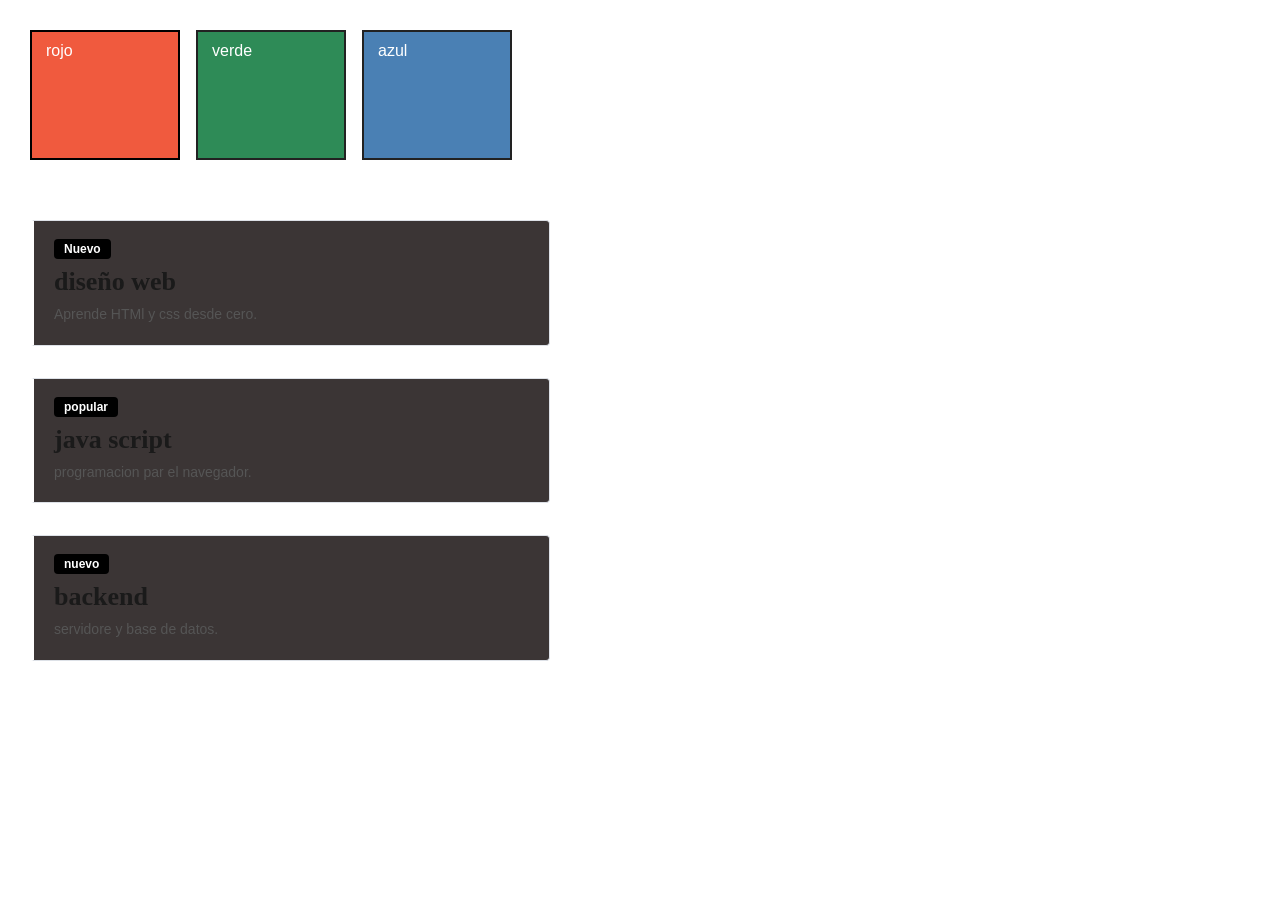
<file: Nueva carpeta/index.html>
<!DOCTYPE html>
<html lang="es">
<head>
  <meta charset="UTF-8" />
  <meta name="viewport" content="width=device-width, initial-scale=1.0" />
  <title>Practica HTML y CSS</title>
  <link rel="stylesheet" href="styles.css" />
</head>
<body>

  <!-- esto es una seccion de colores -->
  <section class="section1">
  <div class="box rojo" style="border: 2px solid #000 ;">rojo</div>
    <div class="box verde">verde</div>
  <div class="box azul">azul</div>
  </section>

  <section class="section2">

    <div class="item">
      <span class="label label-new">Nuevo</span>
      <h2 class="item-title">diseño web</h2>
      <p class="item-text">Aprende HTMl y css desde cero.</p>
    </div>

    <div class="item">
      <span class="label label-popular">popular</span>
      <h2 class="item-title">java script</h2>
      <p class="item-text">programacion par el navegador.</p>
    </div>

    <div class="item">
      <span class="label label-new">nuevo</span>
      <h2 class="item-title">backend</h2>
      <p class="item-text">servidore y base de datos.</p>
    </div>

  </section>

</body>
</html>
</file>
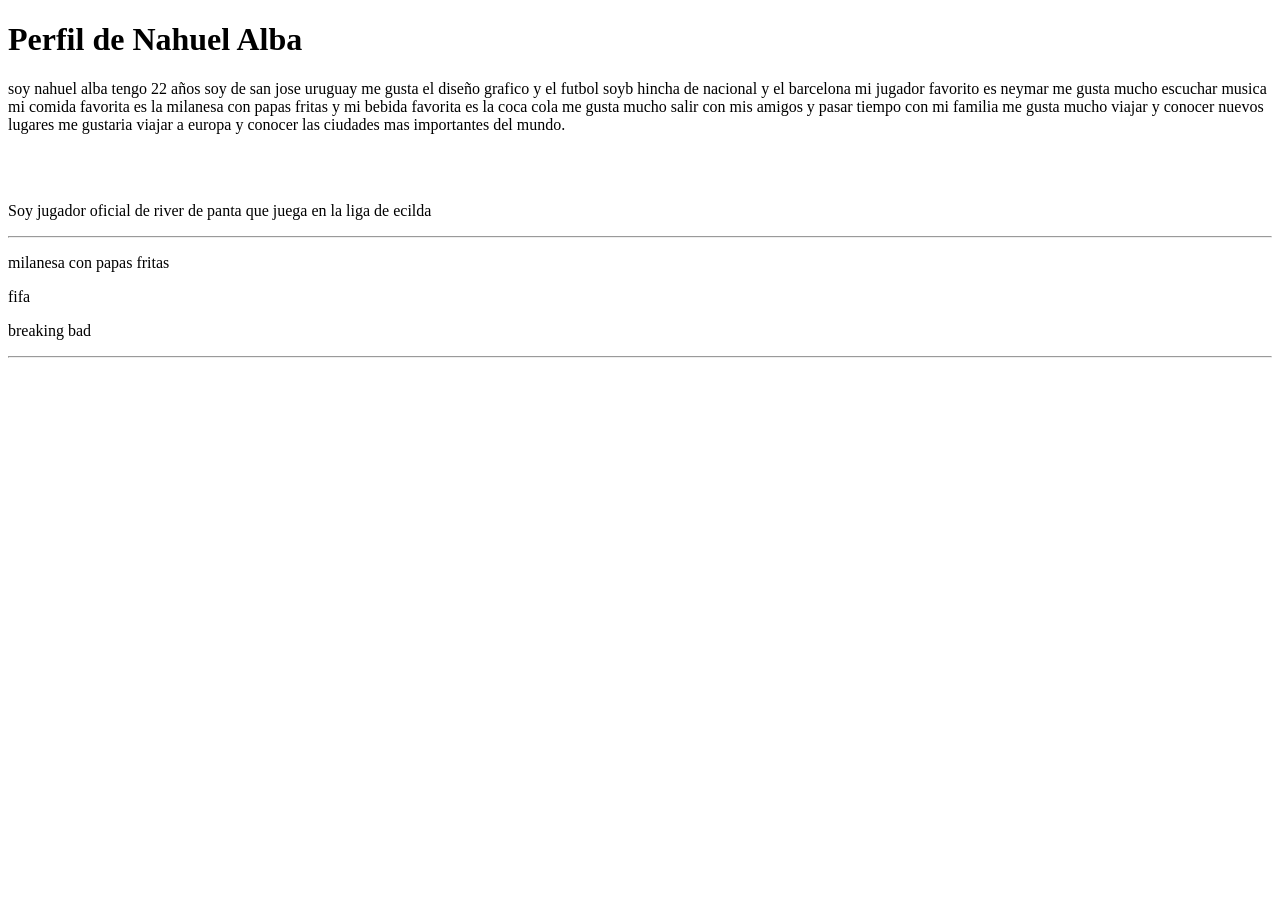
<file: TRABAJOS/index.html>
<!DOCTYPE html>
<html lang="en">
<head>
    <meta charset="UTF-8">
    <meta name="viewport" content="width=device-width, initial-scale=1.0">
    <title>Nahuel Alba</title>
</head>
<body>
    
</body>
</html>
<h1>Perfil de Nahuel Alba</h1>  
<p>soy nahuel alba tengo 22 años soy de san jose uruguay  me gusta el diseño grafico y el futbol soyb hincha de nacional y el barcelona mi jugador favorito es neymar me gusta mucho escuchar musica mi comida favorita es la milanesa con papas fritas y mi bebida favorita es la coca cola me gusta mucho salir con mis amigos y pasar tiempo con mi familia me gusta mucho viajar y conocer nuevos lugares me gustaria viajar a europa y conocer las ciudades mas importantes del mundo.
</p>
<br>
<br>
<p>Soy jugador oficial de river de panta que juega en la liga de ecilda</p>
<hr>
<p>milanesa con papas fritas</p>
<p>fifa</p>
<p>breaking bad</p>
<hr>
</file>
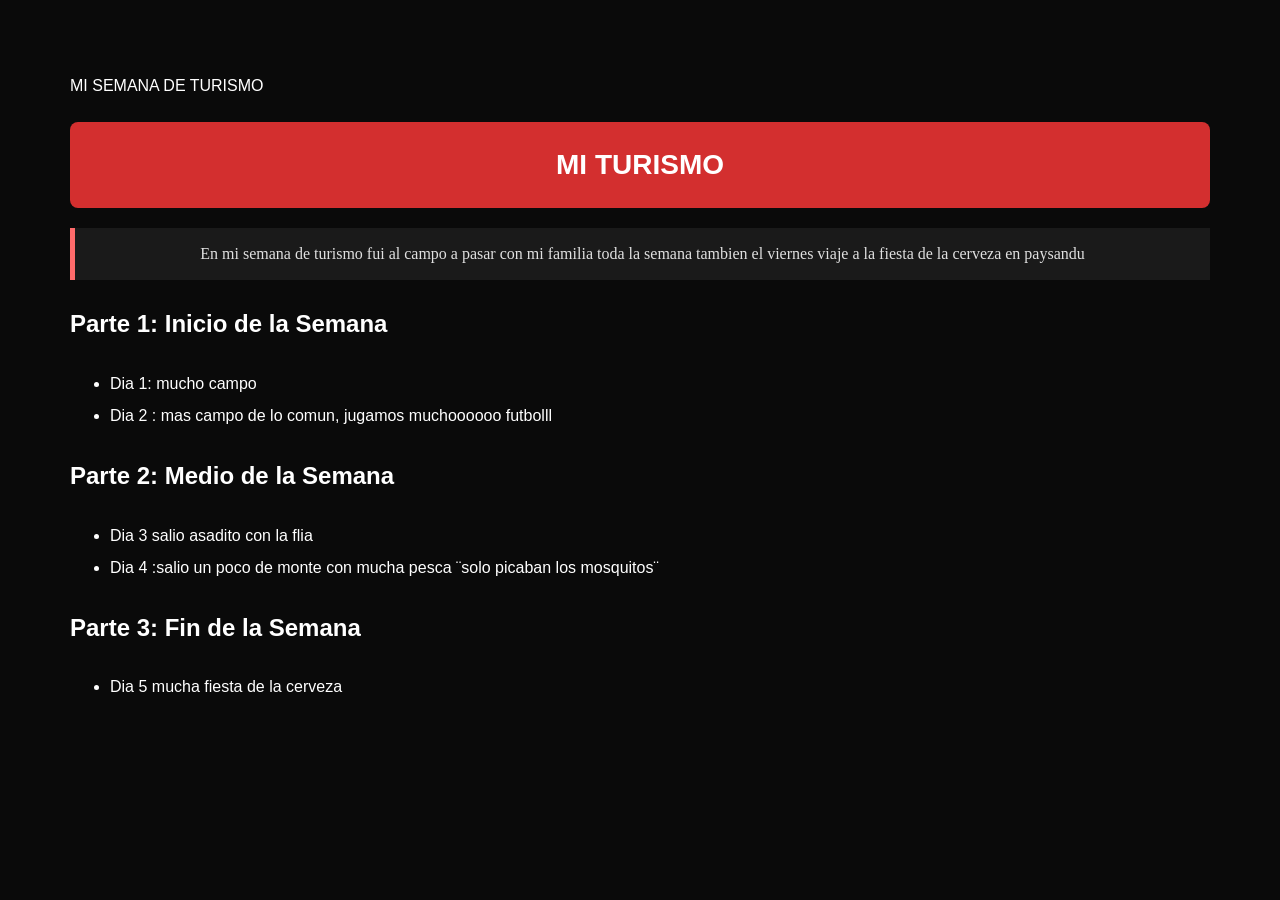
<file: TRABAJOS/CSS/index.html>
<!DOCTYPE html>
<html lang="en">
<head>
    <meta charset="UTF-8">
    <meta name="viewport" content="width=device-width, initial-scale=1.0">
     <link rel="stylesheet" href="style.css">
    
     <title>SEMANA DE TURISMO</title>
</head> MI SEMANA DE TURISMO
<body>
    <h1>MI TURISMO</h1>
    <p>En mi semana de turismo fui al campo a pasar con mi familia toda la semana tambien el viernes viaje a la fiesta de la cerveza en paysandu</p>
    <section>
        <h2>Parte 1: Inicio de la Semana</h2>
        <ul>
            <li>Dia 1: mucho campo </li>
            <li>Dia 2 : mas campo de lo comun, 
                jugamos muchoooooo futbolll
            </li>
        </ul>
    </section>
    <section>
        <h2>Parte 2: Medio de la Semana</h2>
        <ul>
            <li>Dia 3 salio asadito con la flia</li>
            <li>Dia 4 :salio un poco de monte con mucha pesca ¨solo picaban los mosquitos¨</li>
        </ul>
    <section>
        <h2>Parte 3: Fin de la Semana</h2>
        <ul>
            <li>Dia 5 mucha fiesta de la cerveza</li>
        </ul>
    </section>
</file>
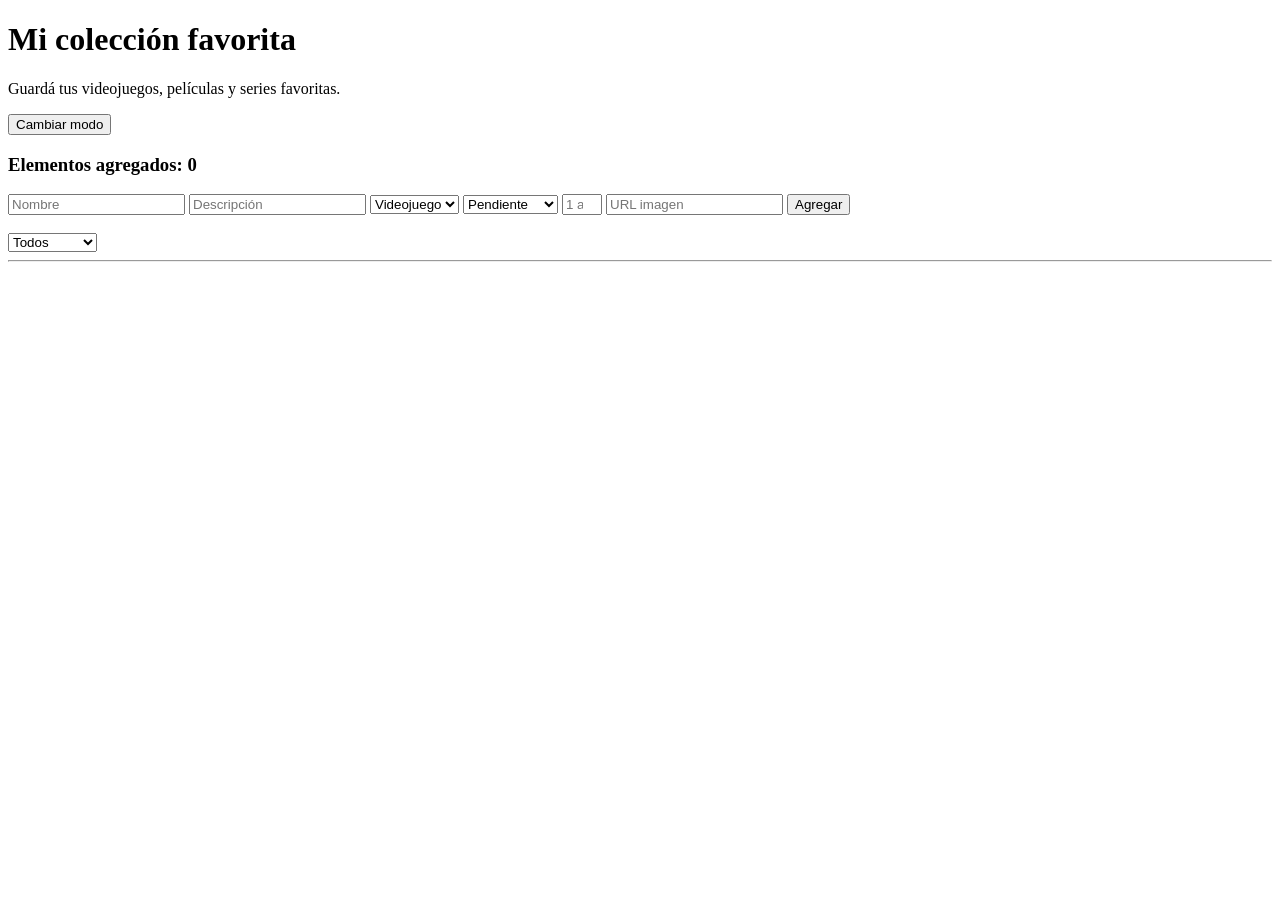
<file: TRABAJOS/EJERCICIO 12/index.html>
<!DOCTYPE html>
<html lang="es">
<head>
    <meta charset="UTF-8">
    <title>Mi colección favorita</title>
</head>
<body>

    <h1>Mi colección favorita</h1>

    <p>Guardá tus videojuegos, películas y series favoritas.</p>

    <button id="modo">Cambiar modo</button>

    <h3>Elementos agregados: <span id="contador">0</span></h3>

    <p id="error"></p>

    <form id="formulario">

        <input type="text" id="nombre" placeholder="Nombre">

        <input type="text" id="descripcion" placeholder="Descripción">

        <select id="tipo">
            <option value="Videojuego">Videojuego</option>
            <option value="Película">Película</option>
            <option value="Serie">Serie</option>
        </select>

        <select id="estado">
            <option value="Pendiente">Pendiente</option>
            <option value="En progreso">En progreso</option>
            <option value="Terminado">Terminado</option>
        </select>

        <input type="number" id="calificacion" min="1" max="5" placeholder="1 a 5">

        <input type="text" id="imagen" placeholder="URL imagen">

        <button type="submit">Agregar</button>

    </form>

    <br>

    <select id="filtro">
        <option value="Todos">Todos</option>
        <option value="Videojuego">Videojuego</option>
        <option value="Película">Película</option>
        <option value="Serie">Serie</option>
    </select>

    <hr>

    <div id="tarjetas"></div>

    <script src="script.js"></script>

</body>
</html>
</file>
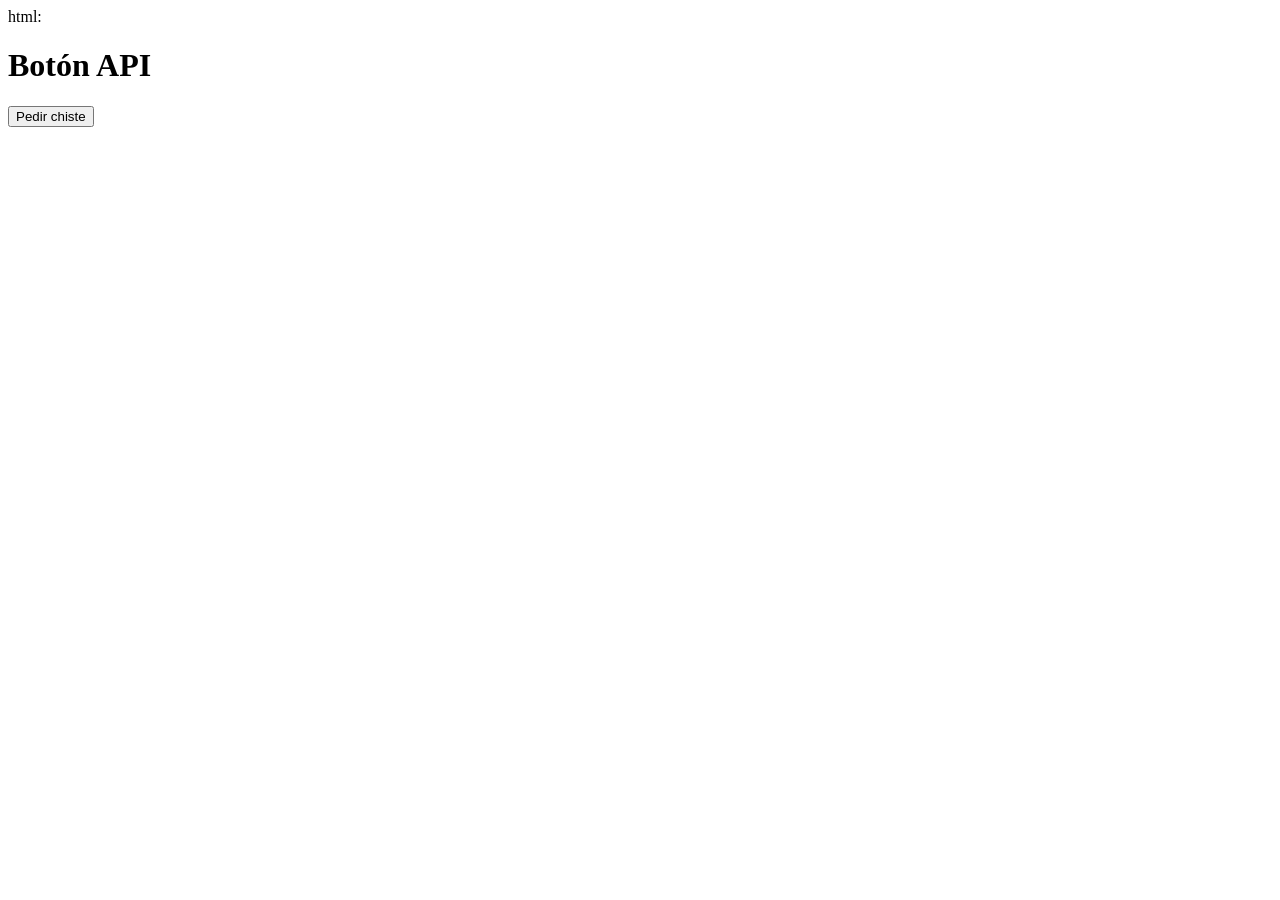
<file: TRABAJOS/ejercicio 13/index.html>
html:<!DOCTYPE html>
<html lang="en">
<head>
    <meta charset="UTF-8">
    <meta name="viewport" content="width=device-width, initial-scale=1.0">
    <title>Botón API</title>
</head>
<body>

<h1>Botón API</h1>

<button class="boton">Pedir chiste</button>

<div id="chiste">
    <p class="chiste"></p>
</div>

<script src="script.js"></script>

</body>
</html>
</file>
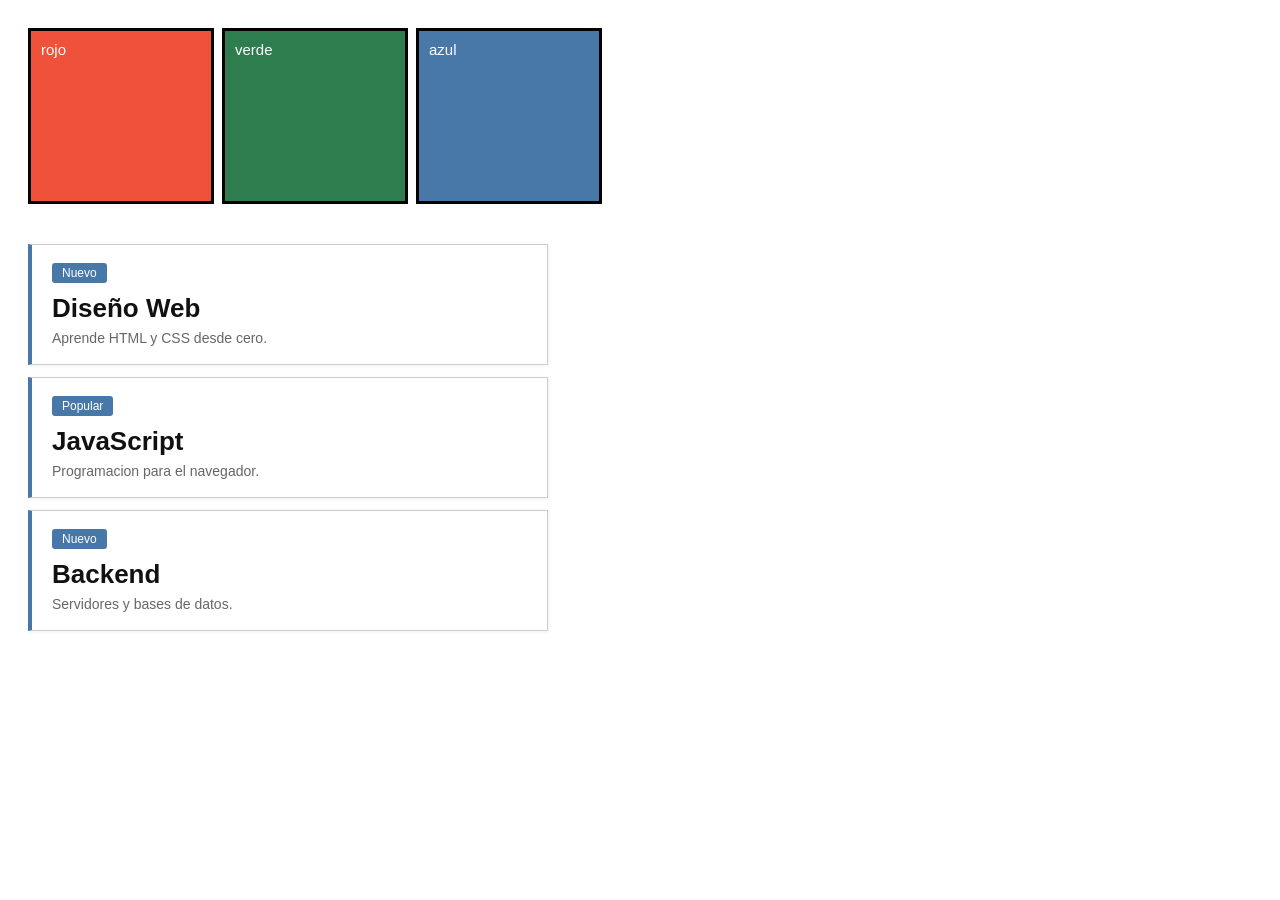
<file: TRABAJOS/EJERCICIO 5/index.html>
<!DOCTYPE html>
<html lang="es">
<head>
  <meta charset="UTF-8">
  <title>Practica</title>
<link rel="stylesheet" href="style.css">
</head>
<body>

  <div class="contenedor-cajas">
    <div class="caja rojo">rojo</div>
    <div class="caja verde">verde</div>
    <div class="caja azul">azul</div>
  </div>

  <div class="contenedor-tarjetas">

    <div class="tarjeta">
      <span class="badge">Nuevo</span>
      <h2>Diseño Web</h2>
      <p>Aprende HTML y CSS desde cero.</p>
    </div>

    <div class="tarjeta">
      <span class="badge">Popular</span>
      <h2>JavaScript</h2>
      <p>Programacion para el navegador.</p>
    </div>

    <div class="tarjeta">
      <span class="badge">Nuevo</span>
      <h2>Backend</h2>
      <p>Servidores y bases de datos.</p>
    </div>

  </div>

</body>
</html>
</file>
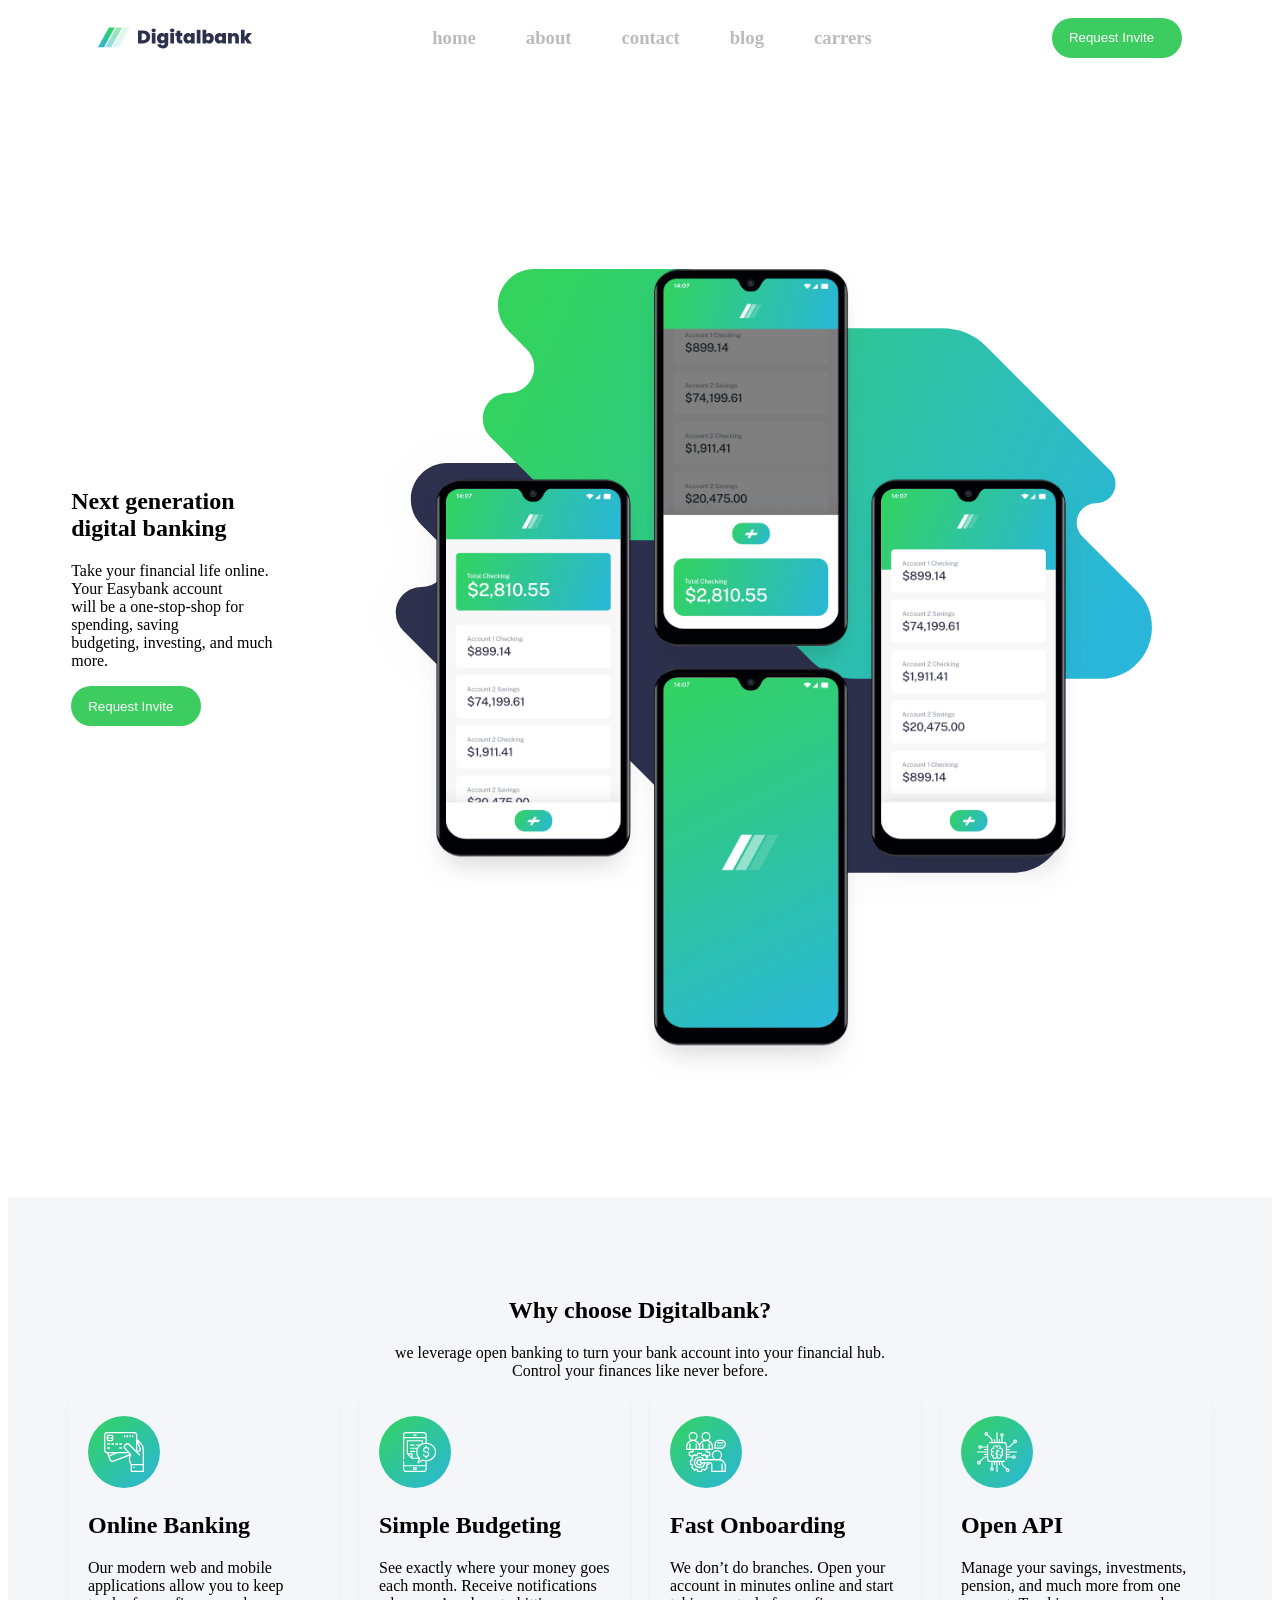
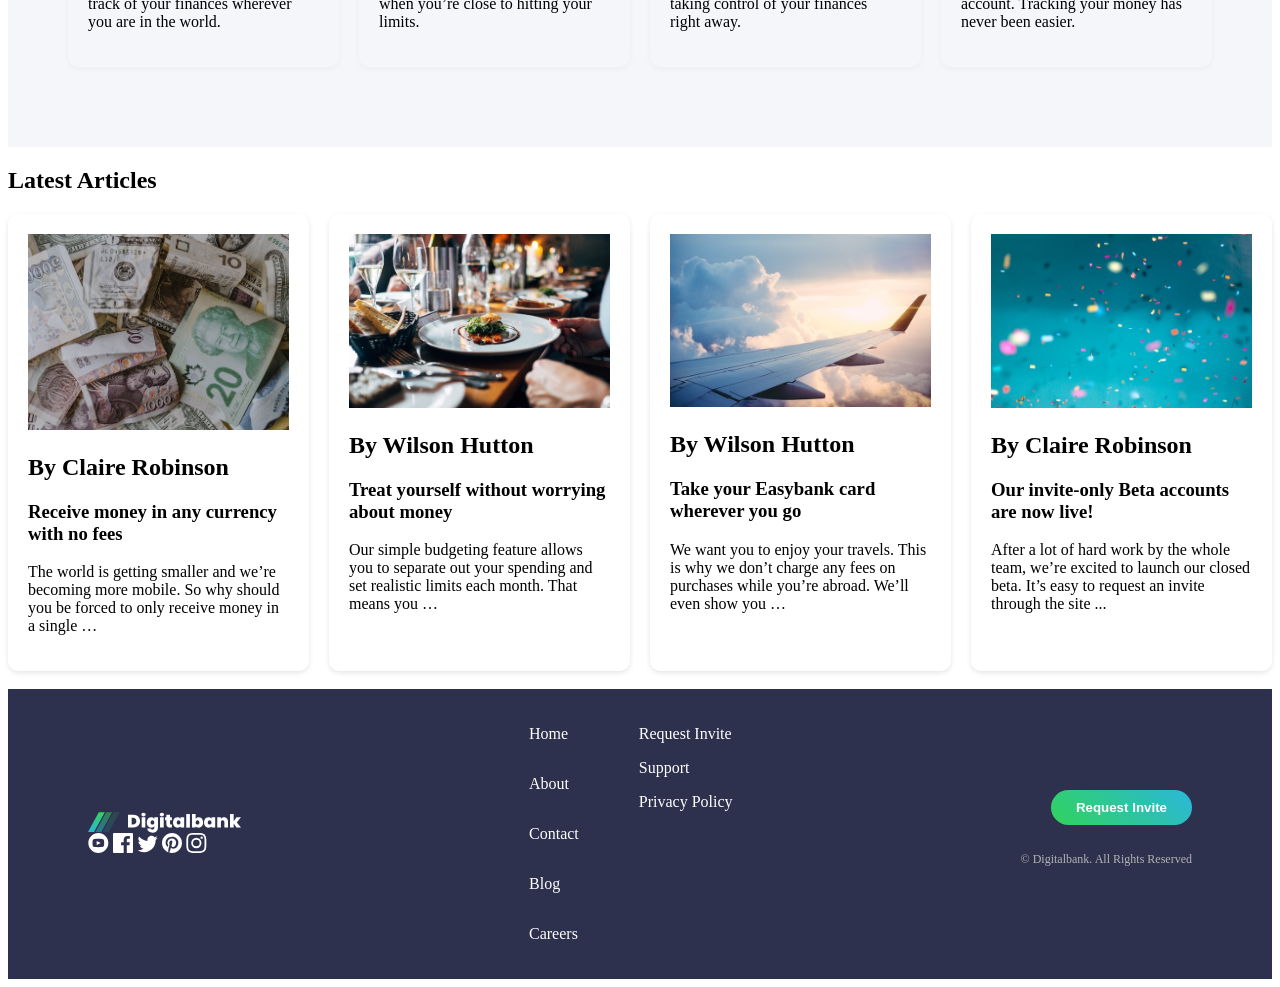
<file: TRABAJOS/Escrito 1/index.html>
<!DOCTYPE html>
<html lang="en">
<head>
 <meta charset="UTF-8">
    <meta name="viewport" content="width=device-width, initial-scale=1.0">
    <title>ESCRITO 1</title>
    <link rel="stylesheet" href="style.css ">
</head>
<body> <section class="header">
   <div class="menu"> <img src="img/logo-dark.svg" alt="width: 100px; height: 100px;"> 
    </div> 
    <div class="botones"> <h3>home</h3>
     <h3>about</h3>
      <h3>contact</h3> 
      <h3>blog</h3>
       <h3>carrers</h3>
      
       </div> 
        <button id="boton">Request Invite</button>
      
 </section>

    <section class="main">
        
        <div class="text"> <h1>Next generation <br> digital banking</h1>
        <p>Take your financial life online. Your Easybank account <br>will be a one-stop-shop for spending, saving <br>budgeting, investing, and much more.</p>
        <button id="boton2">Request Invite</button>
        </div>
            <div class="contenedor"> <img class="img1" src="img/bg-intro-desktop.svg"alt="width: 100px; height: 100px;"> 
                <img class="img2" src="img/image-mockups.png" alt="width: 100px; height: 100px;">
            </div>
        
    </section> 


       <section class="section2">
<div>
    <div>
             <h1> Why choose Digitalbank?</h1>
    <p>we leverage open banking to turn your bank account into your financial hub.
         <br> Control your finances like never before.</p>
    </div>
    <div class="cards">
        <div class="card">
            <img src="img/icon-online.svg" alt="width: 100px; height: 100px;">
            <h2>Online Banking</h2>
            <p>Our modern web and mobile applications allow you to keep track of your finances wherever you are in the world.</p>
        </div>
        <div class="card">
            <img src="img/icon-budgeting.svg" alt="width: 100px; height: 100px;">
            <h2>Simple Budgeting</h2>
            <p>See exactly where your money goes each month. Receive notifications when you’re close to hitting your limits.</p>
        </div>
        <div class="card">
            <img src="img/icon-onboarding.svg" alt="width: 100px; height: 100px;">
            <h2>Fast Onboarding</h2>
            <p>We don’t do branches. Open your account in minutes online and start taking control of your finances right away.</p>
        </div>
        <div class="card">
            <img src="img/icon-api.svg" alt="width: 100px; height: 100px;">
            <h2>Open API</h2>
            <p>Manage your savings, investments, pension, and much more from one account. Tracking your money has never been easier.</p>
        </div>
    </div>
    
    
</div>
    </section>
<section class="section3">
    <div>
        <h1>Latest Articles</h1>
<div>
    <div class="late">
        <div class="art">
            <img src="img/image-currency.jpg" alt="width: 100px; height: 100px;">
            <h2>By Claire Robinson</h2>
            <h3>Receive money in any currency with no fees</h3>
            <p>The world is getting smaller and we’re becoming more mobile. So why should you be forced to only receive money in a single …</p>
        </div>
        <div class="art">
            <img src="img/image-restaurant.jpg" alt="width: 100px; height: 100px;">
            <h2>By Wilson Hutton</h2>
            <h3>Treat yourself without worrying about money</h3>
            <p>Our simple budgeting feature allows you to separate out your spending and set realistic limits each month. That means you …</p>
        </div>
        <div class="art">
            <img src="img/image-plane.jpg" alt="width: 100px; height: 100px;">
            <h2>By Wilson Hutton</h2>
            <h3>Take your Easybank card wherever you go</h3>
            <p>We want you to enjoy your travels. This is why we don’t charge any fees on purchases while you’re abroad. We’ll even show you …</p>
        </div>
        <div class="art">
            <img src="img/image-confetti.jpg" alt="width: 100px; height: 100px;">
            <h2>By Claire Robinson</h2>
            <h3>Our invite-only Beta accounts are now live!</h3>
            <p>After a lot of hard work by the whole team, we’re excited to launch our closed beta. It’s easy to request an invite through the site ...</p>
        </div>
</div>
    </div>
</section>
<br>
<footer class="footer">
  <div class="footer-container">
    
    
    <div class="footer-left">
      <div class="logo">
        <img src="img/logo-light.svg" alt="width: 100px; height: 100px;">
      </div>

      <div class="social">
       <img src="img/icon-youtube.svg" alt=" width: 100px; height: 100px;">

         <img src="img/icon-facebook.svg" alt=" width: 100px; height: 100px;">  
            <img src="img/icon-twitter.svg" alt=" width: 100px; height: 100px;">
             <img src="img/icon-pinterest.svg" alt=" width: 100px; height: 100px;">
              <img src="img/icon-instagram.svg" alt=" width: 100px; height: 100px;">        

      </div>
    </div>

    
    <div class="footer-links">
      <div class="column">
        
        <p>Home</p>
        <p>About</p>
        <p>Contact</p>
        <p>Blog</p>
         <p>Careers</p>
         

      </div>

      <div class="columnp">
        <p>Request Invite</p>   
        <p>Support</p>
        <p>Privacy Policy</p>
      </div>
    </div>

    
    <div class="footer-right">
      <button class="invite-btn">Request Invite</button>
      <p class="copy">© Digitalbank. All Rights Reserved</p>
    </div>

  </div>
</footer>

</body>
</html>
</file>
<file: Nueva carpeta/styles.css>
* {
  box-sizing: border-box;
  margin: 0;
  padding: 0;
}

body {
  font-family: Arial, sans-serif;
  background-color: #ffffff;
  padding: 30px ;
  display: flex;
  flex-direction: column;
  gap: 50px;
}

/* no se si esto es necesario */

.section1 {
  display: flex;
  flex-direction: row;
  gap: 16px;
}

.box {
  width: 150px;
  height: 130px;
  border: 2px solid #222222;
  color: #ffffff;
  font-size: 16px;
  padding: 10px 14px;
  padding-left: 14px;
  font-family: Arial, sans-serif;
  background-color: #eee;
}

.rojo {
  background-color: #f05a3e;
}

.verde {
  background-color: #2e8b57;
}

.azul {
  background-color: #4a80b4;
}

.section2 {
  display: flex;
  flex-direction: column;
  gap: 12px;
  max-width: 520px;
}

.item {
  background-color: #ffffff;
  border: 1px solid #dde1e7 ;
  border-left: 4px solid #ffffff;
  border-radius: 4px;
  padding: 18px 20px 20px 20px;
  display: flex;
  flex-direction: column;
  gap: 8px;
  margin-top: 10px;
  margin-bottom: 10px;
  background: #fff;
  background-color: #3b3535;
}

.label {
  display: inline-block;
  color: #ffffff;
  font-size: 12px;
  font-weight: bold;
  padding: 3px 10px;
  border-radius: 4px;
  width: fit-content;
  background-color: #ffffff;
}

.label-new {
  background-color: #000000;
}

.label-popular {
  background-color: #000000;
}

.item-title {
  font-size: 26px;
  font-weight: bold;
  color: #1a1a1a;
  font-family: Georgia, serif;
  margin: 0;
}

.item-text {
  font-size: 14px;
  color: #555555;
  font-family: Arial, sans-serif;
  line-height: 1.4;
}
</file>
<file: TRABAJOS/CSS/style.css>
body {
    font-family: Arial, sans-serif;
    margin: 50px;
    padding: 20px;
    background-color: #0a0a0a;
    color: #ffffff;
    line-height: 2.0;
}

p {
    color: #e0e0e0;
    font-family: 'Montserrat', serif;
    font-size: 16px;
    text-align: center;
    background-color: #1a1a1a;
    padding: 10px;
    margin: 10px auto;
    border-left: 5px solid #ff6b6b;
}

h1 {
    color: #ffffff;
    font-family: Arial, sans-serif;
    font-size: 28px;
    text-align: center;
    background-color: #d32f2f;
    padding: 15px;
    margin: 20px auto;
    border-radius: 8px;
}

div {
    background-color: #1a1a1a;
    font-family: Verdana, sans-serif;
    font-size: 14px;
    text-align: center;
    color: #ffffff;
    padding: 20px;
    margin: 15px auto;
    border-radius: 10px;
    border: 2px solid #ff6b6b;
}

span {
    color: #ffffff;
    font-family: Georgia, serif;
    font-size: 16px;
    background-color: #262626;
    padding: 6px 12px;
    margin: 5px auto;
    border-radius: 4px;
    font-weight: 500;
    border-left: 3px solid #ff6b6b;
    display: inline-block;
}
</file>
<file: TRABAJOS/EJERCICIO 5/style.css>
body {
  font-family: Arial, sans-serif;
  padding: 20px;
  background-color: white;
}

/* CAJAS */

.contenedor-cajas {
  display: flex;
  gap: 8px;
  margin-bottom: 40px;
}

.caja {
  width: 160px;
  height: 150px;
  color: white;
  font-size: 15px;
  padding: 10px;
  border: 3px solid black;
}

.rojo  { background-color: #f0513a; }
.verde { background-color: #2e7d4f; }
.azul  { background-color: #4878a8; }

/* TARJETAS */

.contenedor-tarjetas {
  display: flex;
  flex-direction: column;
  gap: 12px;
  max-width: 520px;
}

.tarjeta {
  background-color: white;
  border: 1px solid #cccccc;
  border-left: 4px solid #4878a8;
  padding: 18px 20px;
  box-shadow: 1px 1px 4px rgba(0,0,0,0.06);
}

.badge {
  display: inline-block;
  background-color: #4878a8;
  color: white;
  font-size: 12px;
  padding: 3px 10px;
  border-radius: 3px;
}

.tarjeta h2 {
  font-size: 26px;
  color: #111111;
  margin-top: 10px;
  margin-bottom: 6px;
}

.tarjeta p {
  font-size: 14px;
  color: #666666;
  margin: 0;
}
</file>
<file: TRABAJOS/Escrito 1/style.css>
.menu {
    display: flex;
    gap: 50px;
}
.botones {
   color: rgba(177, 176, 176, 0.856);
    display: flex;
    gap: 50px;
    align-items: center;
}
 .header {
    display: flex;
    justify-content: space-around;
    align-items: center;
 }
 #boton{
align-items: center;
    width: 130px;
    height: 40px;
    border-radius: 20px;
    border-color: transparent;
    display: flex;
    gap: 50px;
    color: #ffffff;
    background-color: rgb(14, 192, 58, 0.808);
    text-align: left;
    padding: 15px;
 }
 .main {
   
justify-content:flex-end;
   position: relative;
   left: auto;
   top: 0;
   min-height: 100vh;
 padding: 80px 5% 100px;
    text-align: left;
 display: flex;
   align-items: center;
   
 }
 .contenedor { 
   padding: 0 5%;
   justify-self:space-between;
margin-right: auto;
  position: relative;
  max-width: 100%;
  object-fit: contain;
 }
 .img1{
   position: relative;
     width: 100%;
    height: 100%;
    object-fit: cover;
 }
    
.img2{
   width: 100%;
   max-height: 90vh;
   object-fit: contain;
   position: absolute;
   top: 0;
   left: 0;
  

    }
 
 #boton2 {
    align-items: center;
    width: 130px;
    height: 40px;
    border-radius: 20px;
    border-color: transparent;
    display: flex;
    gap: 50px;
    color: #ffffff;
    background-color: rgba(14, 192, 58, 0.808);
    text-align: left;
    padding: 15px;
 }
 .section2 {
  padding: 80px 60px;
  text-align: center;
  background: #f5f6fa;
  margin-top: 50px;
}

.cards {
   flex-direction: row;
   display: flex;
   gap: 20px;
   flex-wrap: nowrap;
   
  
   }
   .card {
    
      padding: 20px;
      border-radius: 10px;
      box-shadow: 0 2px 5px rgba(167, 164, 164, 0.1);
      width: 300px;
      text-align: left;
      flex: 1;
   }
   .late {
      flex-direction: row;
   display: flex;
   gap: 20px;
   flex-wrap: nowrap;
   }
   .art {
        padding: 20px;
      border-radius: 10px;
      box-shadow: 0 2px 5px rgba(0, 0, 0, 0.1);
      width: 300px;
      text-align: left;
      flex: 1;
   }
   .art img {
      max-width: 100%; 
      height: auto; 
   }
   .text-box {
      padding: 10px;
      border: 1px solid #ccc; 
      border-radius: 5px;
      background-color: #fff; 
   }
   .footer {
  background-color: #2d314d;
  padding: 20px 80px;
  color: #fff;
}

.footer-container {
  display: flex;
  justify-content: space-between;
  align-items: center;
  flex-wrap: wrap;
}


.logo {
  display: flex;
  align-items: center;
  gap: 10px;
}

.footer-links {
   flex-direction: row;
  display: flex;
  gap: 60px;
}

.footer-links .column {
  display: flex;
  flex-direction: column;
}

.footer-links a {
  color: #fff;
  text-decoration: none;
  margin-bottom: 10px;
  font-size: 14px;
  transition: 0.3s;
}

.footer-links a:hover {
  color: #31d35c;
}


.footer-right {
  text-align: right;
}

.invite-btn {
  background: linear-gradient(45deg, #31d35c, #2bb7da);
  border: none;
  padding: 10px 25px;
  border-radius: 25px;
  color: #fff;
  cursor: pointer;
  font-weight: bold;
  margin-bottom: 15px;
  transition: 0.3s;
}

.invite-btn:hover {
  opacity: 0.8;
}


.copy {
  font-size: 12px;
  color: #b3b3b3;
}
</file>
